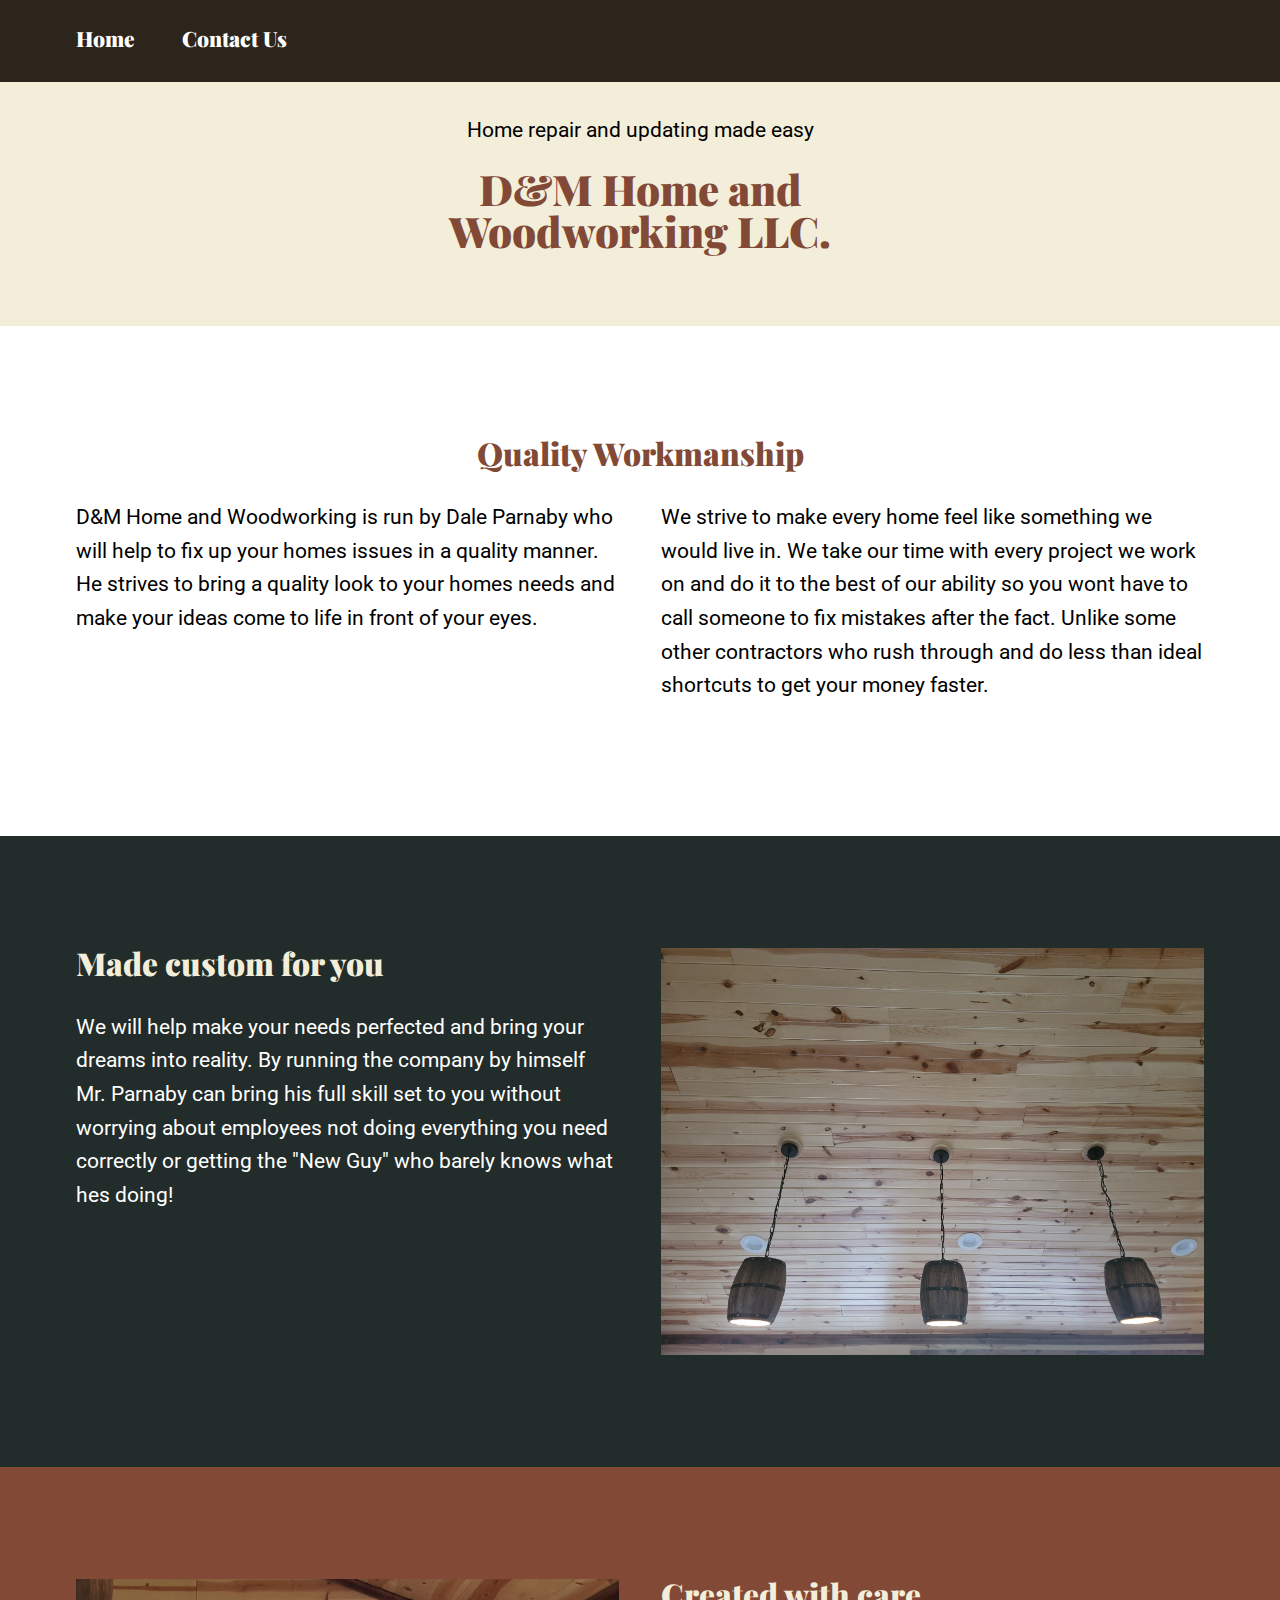
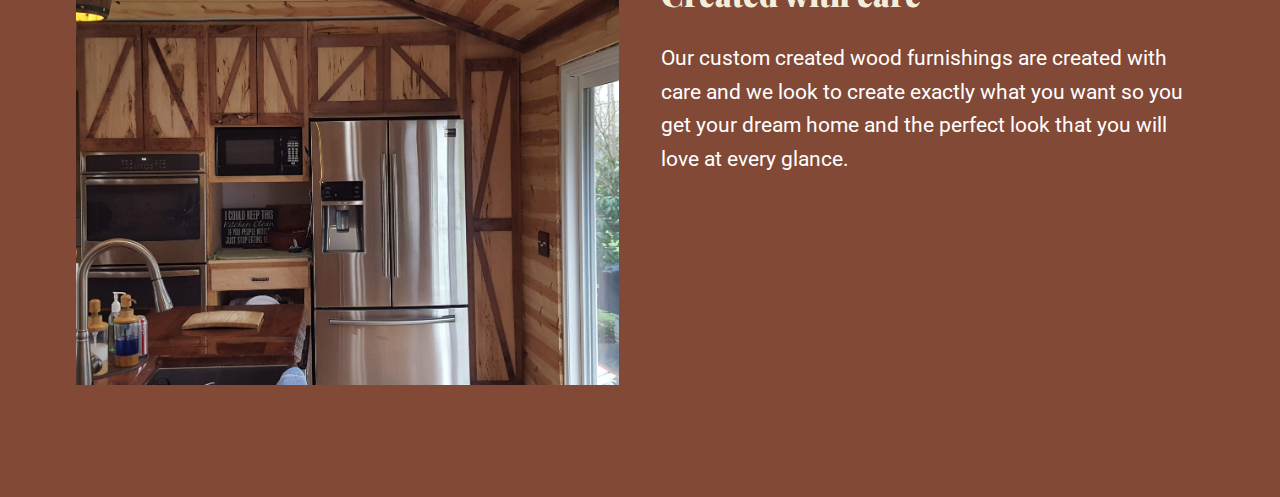
<file: index.html>
<!DOCTYPE html>
<html lang="en">
<head>
    <meta charset="UTF-8">
    <meta http-equiv="X-UA-Compatible" content="IE=edge">
    <meta name="viewport" content="width=device-width, initial-scale=1.0">
    <title>D&M Home and Woodworking</title>
    <link rel="preconnect" href="https://fonts.gstatic.com">
    <link
      href="https://fonts.googleapis.com/css2?family=Playfair+Display:wght@900&family=Roboto:wght@300;400&display=swap"
      rel="stylesheet">
    <link rel="stylesheet" href="css/main.css">
</head>
<body>
    <div class="container--nav bg-gray">
        <div class="container">
            <div class="text-nav">
                <a href="index.html">Home</a>
                <a href="contact.html">Contact Us</a>
            </div>
        </div>
    </div>
    <header class="bg-light text-center title-text">
        <div class="container container--narrow">
            <p>Home repair and updating made easy</p>
            <h1>D&M Home and Woodworking LLC.</h1>
        </div>
    </header>
    <section>
        <div class="container">
            <h2 class="text-center">Quality Workmanship</h2>
            <div class="split">
                <div>
                    <p>D&M Home and Woodworking is run by Dale Parnaby who will help to fix up your homes issues in a quality manner. He strives to bring a quality look to your homes needs and make your ideas come to life in front of your eyes.</p>
                </div>
                <div>
                    <p>We strive to make every home feel like something we would live in. We take our time with every project we work on and do it to the best of our ability so you wont have to call someone to fix mistakes after the fact. Unlike some other contractors who rush through and do less than ideal shortcuts to get your money faster.</p>
                </div>
            </div>
        </div>
    </section>

    <section class="bg-dark">
        <div class="container">
            <div class="split">
                <div>
                    <h2>Made custom for you</h2>
                    <p>We will help make your needs perfected and bring your dreams into reality. By running the company by himself Mr. Parnaby can bring his full skill set to you without worrying about employees not doing everything you need correctly or getting the "New Guy" who barely knows what hes doing!</p>
                </div>
                <div>
                    <img src="img/barrels.jpg" alt="440-479-7466">
                </div>
            </div>
        </div>
    </section>

    <section class="bg-primary">
        <div class="container">
            <div class="split">
                <div>
                    <img src="img/kitchen.jpg" alt="Picture of a beautiful wood kitchen">
                </div>
                <div>
                    <h2>Created with care</h2>
                    <p>Our custom created wood furnishings are created with care and we look to create exactly what you want so you get your dream home and the perfect look that you will love at every glance.</p>
                </div>
            </div>
        </div>
    </section>

</body>
</html>
</file>
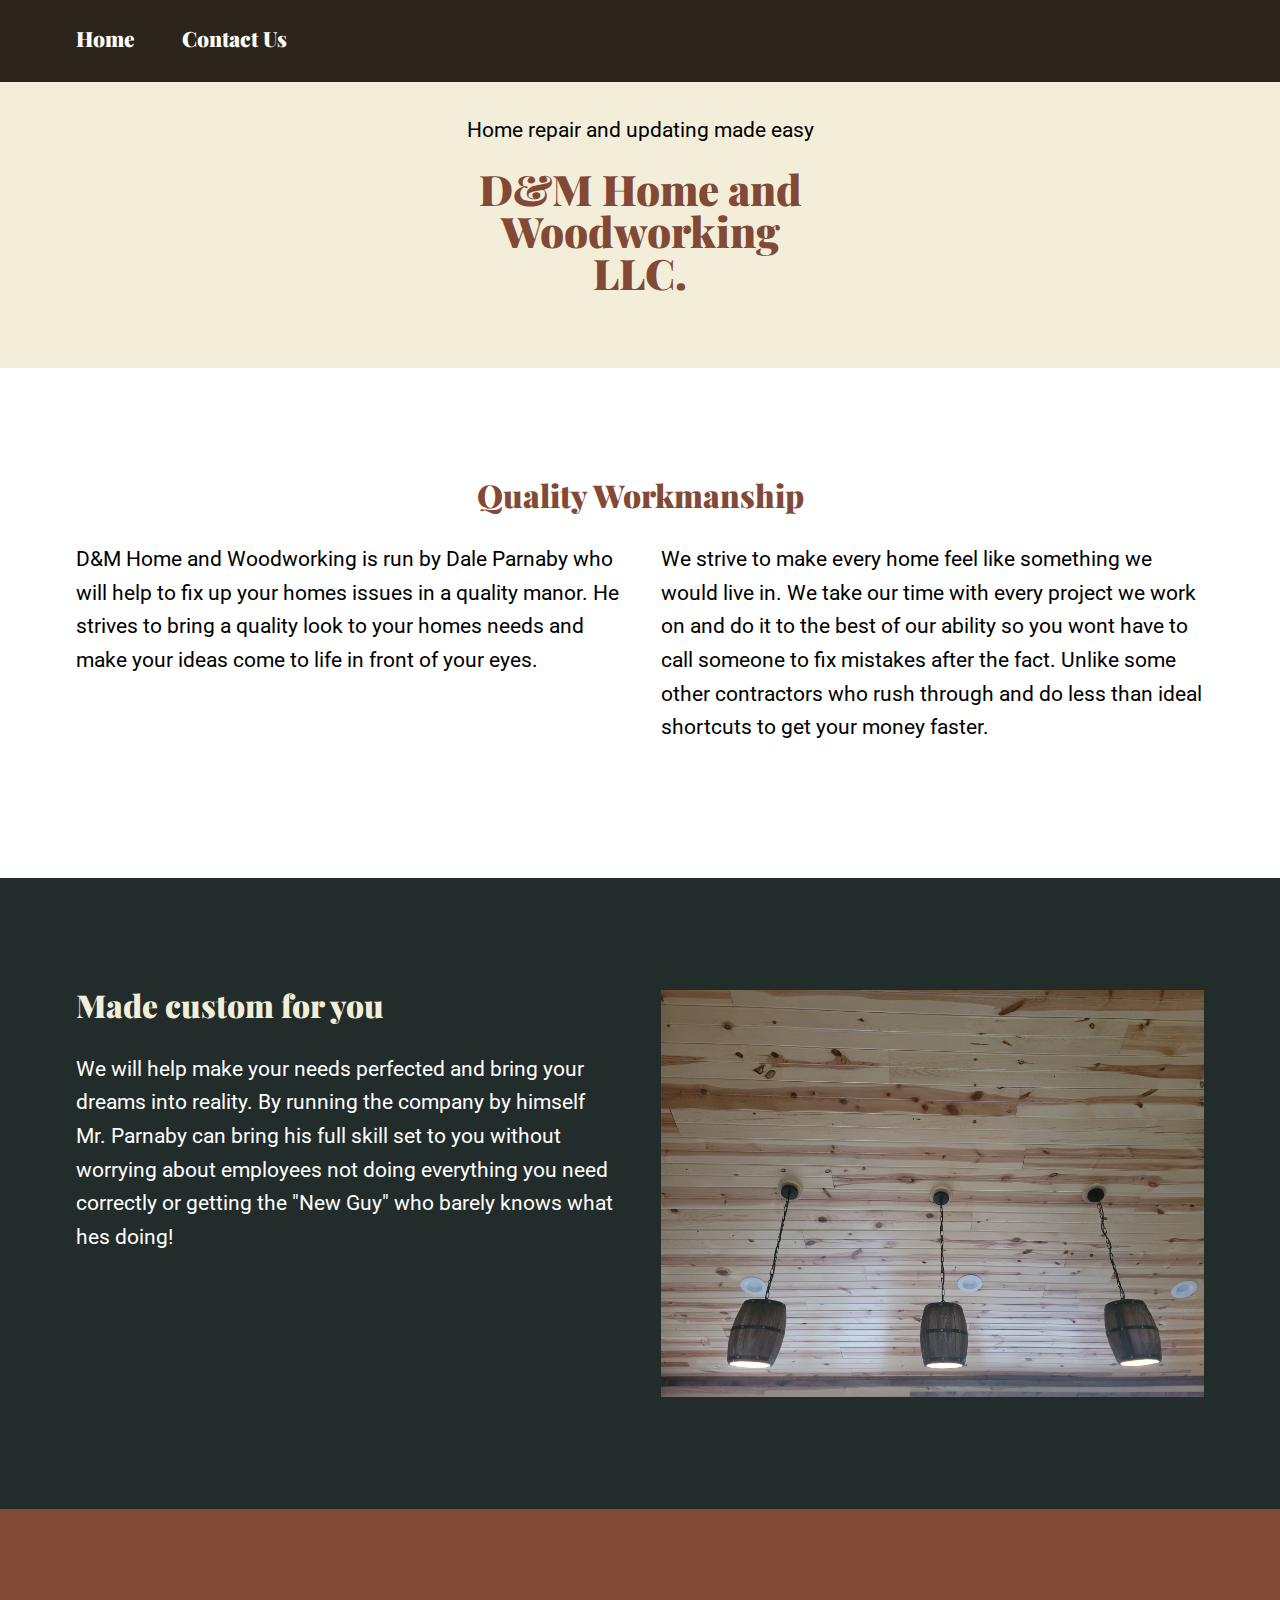
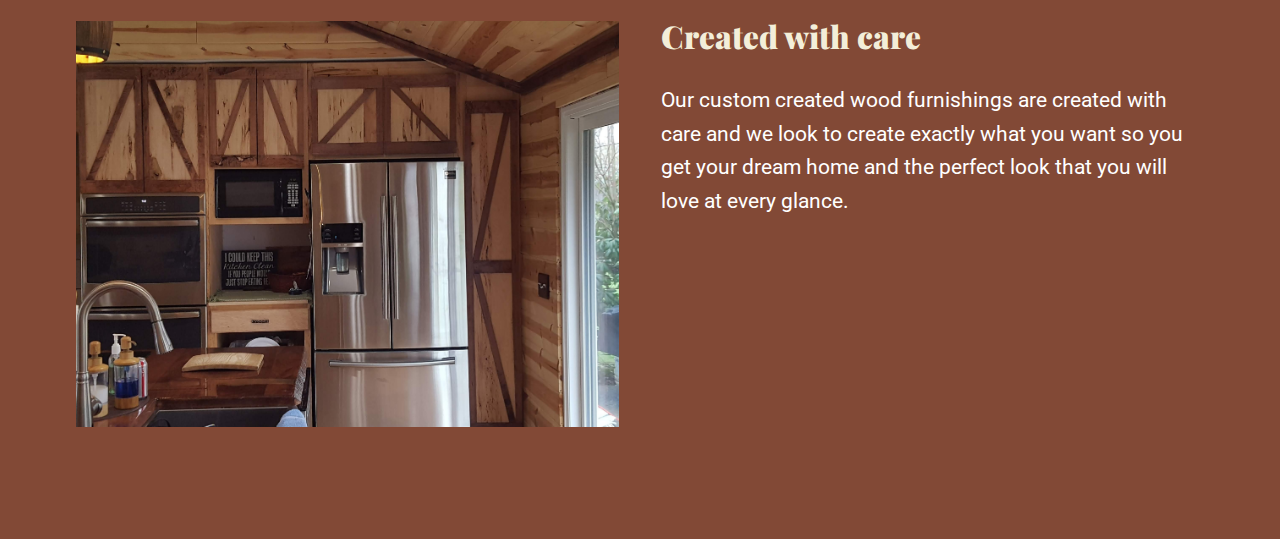
<file: dmHomeRepair/index.html>
<!DOCTYPE html>
<html lang="en">
<head>
    <meta charset="UTF-8">
    <meta http-equiv="X-UA-Compatible" content="IE=edge">
    <meta name="viewport" content="width=device-width, initial-scale=1.0">
    <title>D&M Home and Woodworking</title>
    <link rel="preconnect" href="https://fonts.gstatic.com">
    <link
      href="https://fonts.googleapis.com/css2?family=Playfair+Display:wght@900&family=Roboto:wght@300;400&display=swap"
      rel="stylesheet">
    <link rel="stylesheet" href="css/main.css">
</head>
<body>
    <div class="container--nav bg-gray">
        <div class="container">
            <div class="text-nav">
                <a href="index.html">Home</a>
                <a href="contact.html">Contact Us</a>
            </div>
        </div>
    </div>
    <header class="bg-light text-center title-text">
        <div class="container container--narrow">
            <p>Home repair and updating made easy</p>
            <h1>D&M Home and Woodworking LLC.</h1>
        </div>
    </header>
    <section>
        <div class="container">
            <h2 class="text-center">Quality Workmanship</h2>
            <div class="split">
                <div>
                    <p>D&M Home and Woodworking is run by Dale Parnaby who will help to fix up your homes issues in a quality manor. He strives to bring a quality look to your homes needs and make your ideas come to life in front of your eyes.</p>
                </div>
                <div>
                    <p>We strive to make every home feel like something we would live in. We take our time with every project we work on and do it to the best of our ability so you wont have to call someone to fix mistakes after the fact. Unlike some other contractors who rush through and do less than ideal shortcuts to get your money faster.</p>
                </div>
            </div>
        </div>
    </section>

    <section class="bg-dark">
        <div class="container">
            <div class="split">
                <div>
                    <h2>Made custom for you</h2>
                    <p>We will help make your needs perfected and bring your dreams into reality. By running the company by himself Mr. Parnaby can bring his full skill set to you without worrying about employees not doing everything you need correctly or getting the "New Guy" who barely knows what hes doing!</p>
                </div>
                <div>
                    <img src="img/barrels.jpg" alt="440-479-7466">
                </div>
            </div>
        </div>
    </section>

    <section class="bg-primary">
        <div class="container">
            <div class="split">
                <div>
                    <img src="img/kitchen.jpg" alt="Picture of a beautiful wood kitchen">
                </div>
                <div>
                    <h2>Created with care</h2>
                    <p>Our custom created wood furnishings are created with care and we look to create exactly what you want so you get your dream home and the perfect look that you will love at every glance.</p>
                </div>
            </div>
        </div>
    </section>

</body>
</html>
</file>
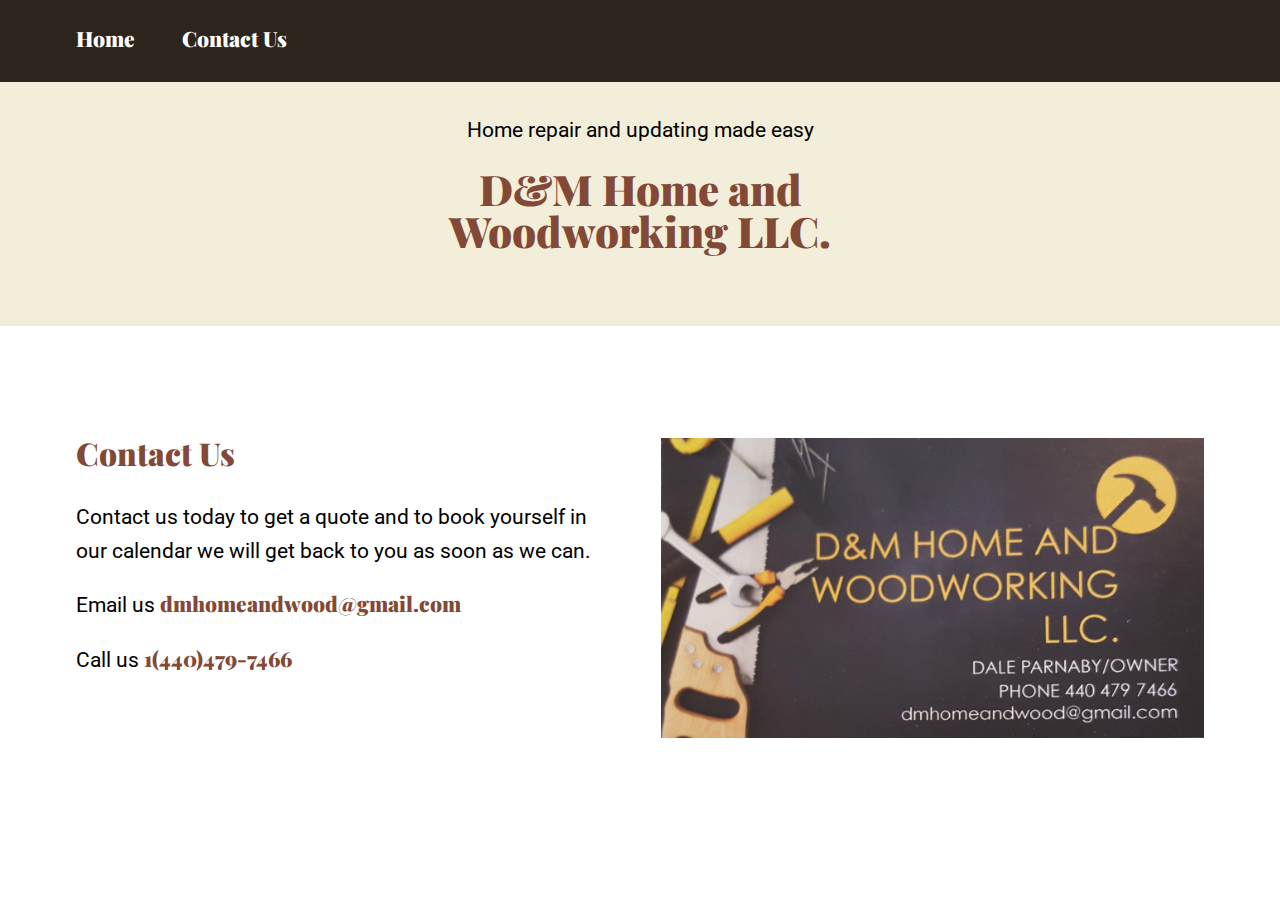
<file: contact.html>
<!DOCTYPE html>
<html lang="en">
<head>
    <meta charset="UTF-8">
    <meta http-equiv="X-UA-Compatible" content="IE=edge">
    <meta name="viewport" content="width=device-width, initial-scale=1.0">
    <title>D&M Contact</title>
    <link rel="preconnect" href="https://fonts.gstatic.com">
    <link
      href="https://fonts.googleapis.com/css2?family=Playfair+Display:wght@900&family=Roboto:wght@300;400&display=swap"
      rel="stylesheet">
    <link rel="stylesheet" href="css/main.css">
</head>
<body>
    <div class="container--nav bg-gray">
        <div class="container">
            <div class="text-nav">
                <a href="index.html">Home</a>
                <a href="contact.html">Contact Us</a>
            </div>
        </div>
    </div>
    <header class="bg-light text-center title-text">
        <div class="container container--narrow">
            <p>Home repair and updating made easy</p>
            <h1>D&M Home and Woodworking LLC.</h1>
        </div>
    </header>
    <section>
        <div class="container">
            <div class="split">
                <div>
                    <h2>Contact Us</h2>
                    <p>Contact us today to get a quote and to book yourself in our calendar we will get back to you as soon as we can.</p> 
                    <p>Email us <a href="mailto:dmhomeandwood@gmail.com?subject=I'm looking for a quote&body=Hello Mr. Parnaby,%0d%0a%0d%0a My name is (Name Here) and im looking for a quote for (Put what you are looking for).%0d%0a%0d%0a Sincerely, (Name Here)">dmhomeandwood@gmail.com</a></p>
                    <p>Call us <a href="tel:4404797466">1(440)479-7466</a></p>

                </div>
                <div>
                    <img src="img/founder.jpg" alt="440-479-7466">
                </div>
            </div>
        </div>
    </section>
</body>
</html>
</file>
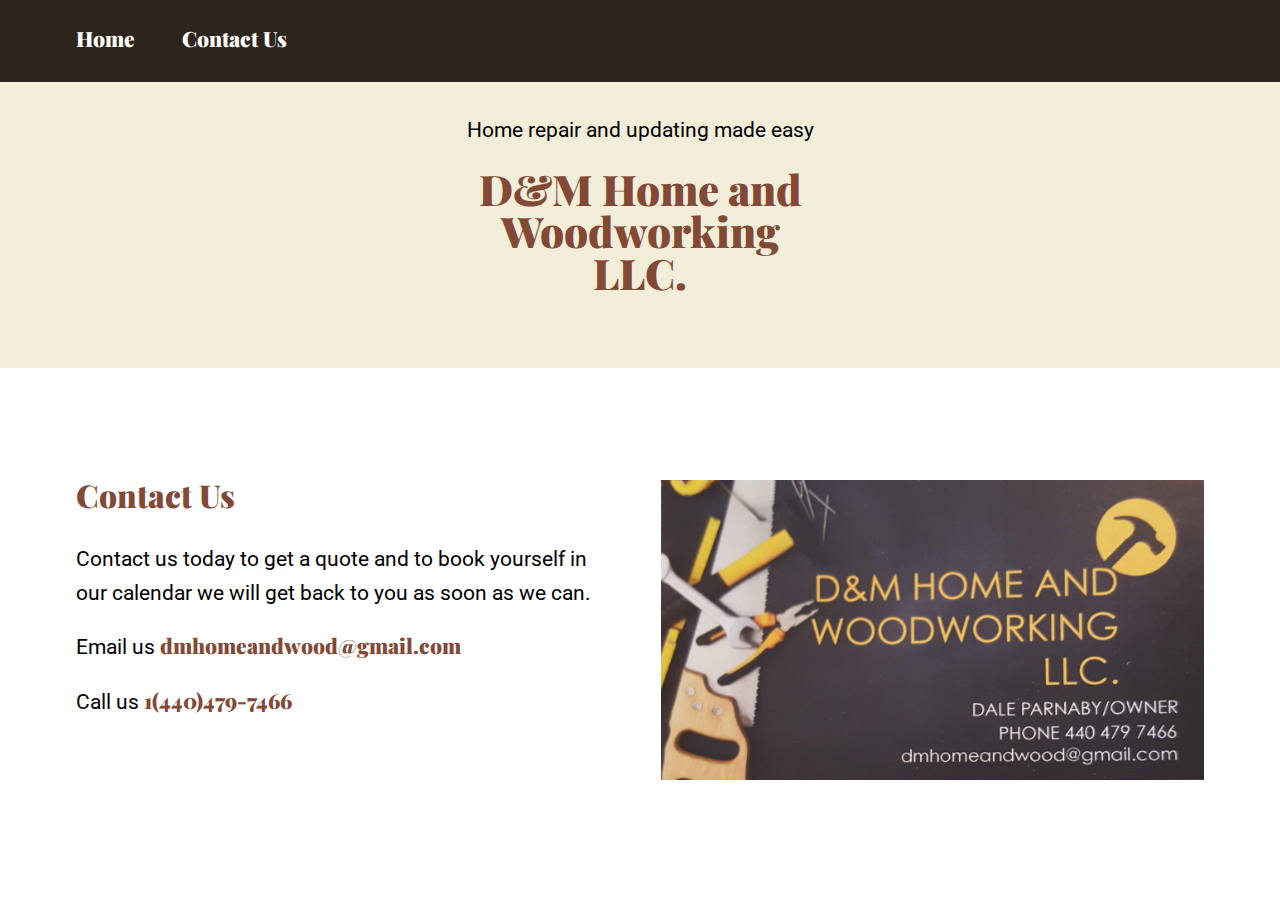
<file: dmHomeRepair/contact.html>
<!DOCTYPE html>
<html lang="en">
<head>
    <meta charset="UTF-8">
    <meta http-equiv="X-UA-Compatible" content="IE=edge">
    <meta name="viewport" content="width=device-width, initial-scale=1.0">
    <title>D&M Contact</title>
    <link rel="preconnect" href="https://fonts.gstatic.com">
    <link
      href="https://fonts.googleapis.com/css2?family=Playfair+Display:wght@900&family=Roboto:wght@300;400&display=swap"
      rel="stylesheet">
    <link rel="stylesheet" href="css/main.css">
</head>
<body>
    <div class="container--nav bg-gray">
        <div class="container">
            <div class="text-nav">
                <a href="index.html">Home</a>
                <a href="contact.html">Contact Us</a>
            </div>
        </div>
    </div>
    <header class="bg-light text-center title-text">
        <div class="container container--narrow">
            <p>Home repair and updating made easy</p>
            <h1>D&M Home and Woodworking LLC.</h1>
        </div>
    </header>
    <section>
        <div class="container">
            <div class="split">
                <div>
                    <h2>Contact Us</h2>
                    <p>Contact us today to get a quote and to book yourself in our calendar we will get back to you as soon as we can.</p> 
                    <p>Email us <a href="mailto:dmhomeandwood@gmail.com?subject=I'm looking for a quote&body=Hello Mr. Parnaby,%0d%0a%0d%0a My name is (Name Here) and im looking for a quote for (Put what you are looking for).%0d%0a%0d%0a Sincerely, (Name Here)">dmhomeandwood@gmail.com</a></p>
                    <p>Call us <a href="tel:4404797466">1(440)479-7466</a></p>

                </div>
                <div>
                    <img src="img/founder.jpg" alt="440-479-7466">
                </div>
            </div>
        </div>
    </section>
</body>
</html>
</file>
<file: css/main.css>
:root{
    --clr-primary-300: #F3EEd9;
    --clr-primary-400: #824936;

    --clr-neutral-100: #FFF;
    --clr-neutral-800: rgb(44, 37, 27);
    --clr-neutral-900: #222C2A;

    --ff-primary: 'Roboto', sans-serif;
    --ff-accent: 'Playfair Display', serif;
}

*,
*::before,
*::after {
    box-sizing: border-box;
}
@media (min-width:98.3rem) {
    html{
        margin: 0 10rem;
    }
}

body{
    font-family: var(--ff-primary);
    font-weight: 400;
    font-size: 1.3125rem;
    line-height: 1.6;
}

a{
    text-decoration: none;
}

body,
h1,
h2,
h3,
p {
    margin: 0;
}

h1,
h2,
h3,
a,
a:visited {
    color: var(--clr-primary-400);
    font-family: var(--ff-accent);
    font-weight: 900;
    line-height: 1;
    margin-bottom: 1em;;
}

h2,
h3,
p {
    margin-bottom: 1em;
}

img {
    max-width: 100%;
    display: block;
}

.text-center{
    text-align: center;
}

section{
    padding: 3rem 0;
}

@media (min-width: 40em) {
    section{
        padding: 7rem 0;
    }
    .title-text{
        padding: 7rem 0;
    }
}

.title-text{
    padding: 2rem 0;
}

.container{
    margin-inline: auto;
    width: min(90%, 70.5rem);
}

.container--nav{
    padding:1.5rem 0;
}

.nav{
    padding: 1rem, 0;
}

.text-nav > * + *{
    margin-left: 1em;
}

@media (min-width: 40em) {
    .text-nav > * + *{
        margin-left: 2em;
    }
}

.split{
    display: flex;
    flex-direction: column;
}

@media (min-width: 40em) {
    .split{
        flex-direction: row;
    }

    .split > * {
        flex-basis: 100%;
    }

    .split > * + * {
        margin-left: 2em;
    }
}

.container--narrow{
    max-width: 34rem;
}

.bg-light{ 
    background-color: var(--clr-primary-300);
}

.bg-gray,
.bg-gray a,
.bg-gray a:visited{
    color:var(--clr-neutral-100);
    background-color: var(--clr-neutral-800);
}


.bg-dark{ 
    color: var(--clr-neutral-100);
    background-color: var(--clr-neutral-900);
}

.bg-primary{ 
    color: var(--clr-neutral-100);
    background-color: var(--clr-primary-400);
}

.bg-primary h2,
.bg-dark h2{
    color: var(--clr-primary-300);
}
</file>
<file: dmHomeRepair/css/main.css>
:root{
    --clr-primary-300: #F3EEd9;
    --clr-primary-400: #824936;

    --clr-neutral-100: #FFF;
    --clr-neutral-800: rgb(44, 37, 27);
    --clr-neutral-900: #222C2A;

    --ff-primary: 'Roboto', sans-serif;
    --ff-accent: 'Playfair Display', serif;
}

*,
*::before,
*::after {
    box-sizing: border-box;
}
@media (min-width:98.3rem) {
    html{
        margin: 0 10rem;
    }
}

body{
    font-family: var(--ff-primary);
    font-weight: 400;
    font-size: 1.3125rem;
    line-height: 1.6;
}

a{
    text-decoration: none;
}

body,
h1,
h2,
h3,
p {
    margin: 0;
}

h1,
h2,
h3,
a,
a:visited {
    color: var(--clr-primary-400);
    font-family: var(--ff-accent);
    font-weight: 900;
    line-height: 1;
    margin-bottom: 1em;;
}

h2,
h3,
p {
    margin-bottom: 1em;
}

img {
    max-width: 100%;
    display: block;
}

.text-center{
    text-align: center;
}

section{
    padding: 3rem 0;
}

@media (min-width: 40em) {
    section{
        padding: 7rem 0;
    }
    .title-text{
        padding: 7rem 0;
    }
}

.title-text{
    padding: 2rem 0;
}

.container{
    margin-inline: auto;
    width: min(90%, 70.5rem);
}

.container--nav{
    padding:1.5rem 0;
}

.nav{
    padding: 1rem, 0;
}

.text-nav > * + *{
    margin-left: 1em;
}

@media (min-width: 40em) {
    .text-nav > * + *{
        margin-left: 2em;
    }
}

.split{
    display: flex;
    flex-direction: column;
}

@media (min-width: 40em) {
    .split{
        flex-direction: row;
    }

    .split > * {
        flex-basis: 100%;
    }

    .split > * + * {
        margin-left: 2em;
    }
}

.container--narrow{
    max-width: 22rem;
}

.bg-light{ 
    background-color: var(--clr-primary-300);
}

.bg-gray,
.bg-gray a,
.bg-gray a:visited{
    color:var(--clr-neutral-100);
    background-color: var(--clr-neutral-800);
}


.bg-dark{ 
    color: var(--clr-neutral-100);
    background-color: var(--clr-neutral-900);
}

.bg-primary{ 
    color: var(--clr-neutral-100);
    background-color: var(--clr-primary-400);
}

.bg-primary h2,
.bg-dark h2{
    color: var(--clr-primary-300);
}
</file>
